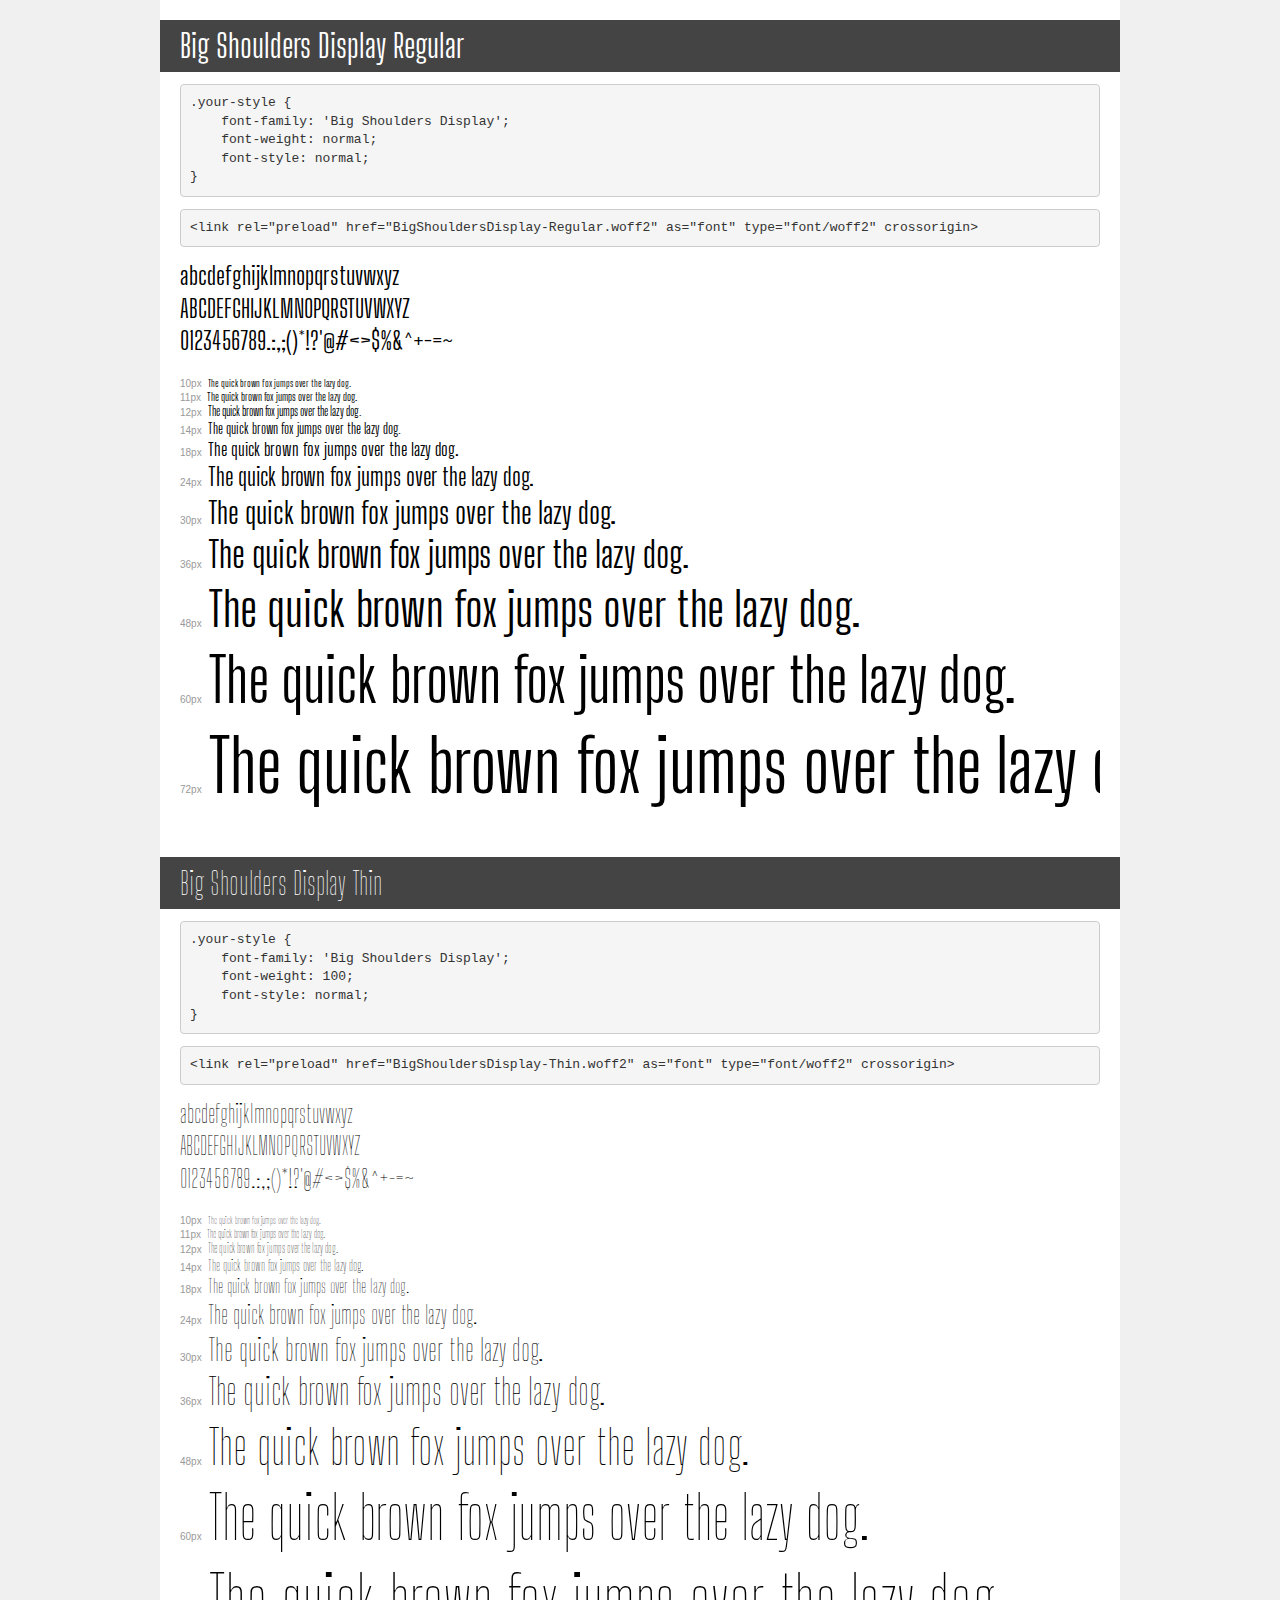
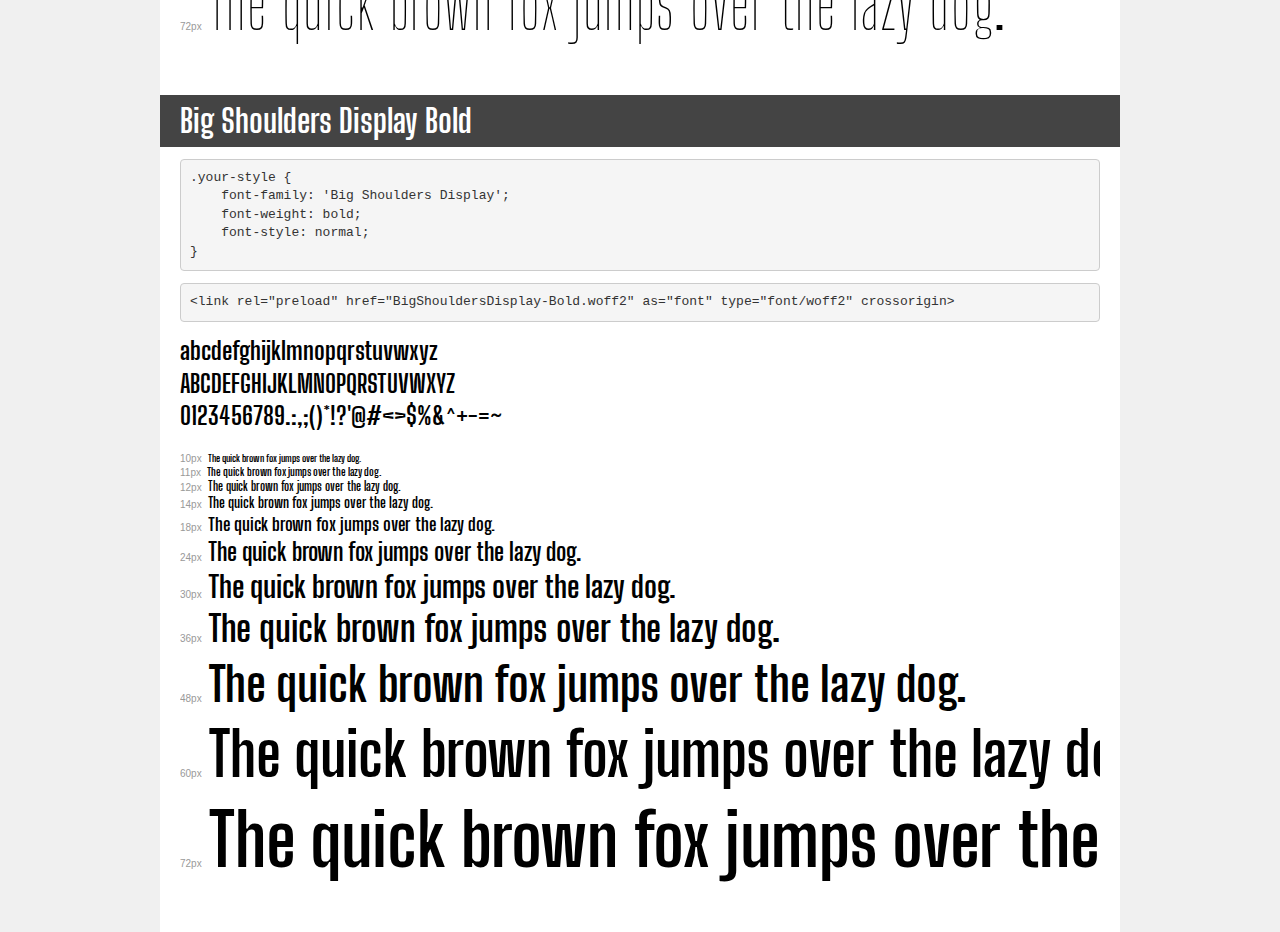
<file: fonts/big-shoulders/demo.html>
<!DOCTYPE html>
<html lang="en">
<head>
    <meta charset="utf-8">
    <meta http-equiv="X-UA-Compatible" content="IE=edge">
    <meta name="viewport" content="width=device-width, initial-scale=1">
    <meta name="robots" content="noindex, noarchive">
    <meta name="format-detection" content="telephone=no">
    <title>Transfonter demo</title>
    <link href="stylesheet.css" rel="stylesheet">
    <style>
        /*
        http://meyerweb.com/eric/tools/css/reset/
        v2.0 | 20110126
        License: none (public domain)
        */
        html, body, div, span, applet, object, iframe,
        h1, h2, h3, h4, h5, h6, p, blockquote, pre,
        a, abbr, acronym, address, big, cite, code,
        del, dfn, em, img, ins, kbd, q, s, samp,
        small, strike, strong, sub, sup, tt, var,
        b, u, i, center,
        dl, dt, dd, ol, ul, li,
        fieldset, form, label, legend,
        table, caption, tbody, tfoot, thead, tr, th, td,
        article, aside, canvas, details, embed,
        figure, figcaption, footer, header, hgroup,
        menu, nav, output, ruby, section, summary,
        time, mark, audio, video {
            margin: 0;
            padding: 0;
            border: 0;
            font-size: 100%;
            font: inherit;
            vertical-align: baseline;
        }
        /* HTML5 display-role reset for older browsers */
        article, aside, details, figcaption, figure,
        footer, header, hgroup, menu, nav, section {
            display: block;
        }
        body {
            line-height: 1;
        }
        ol, ul {
            list-style: none;
        }
        blockquote, q {
            quotes: none;
        }
        blockquote:before, blockquote:after,
        q:before, q:after {
            content: '';
            content: none;
        }
        table {
            border-collapse: collapse;
            border-spacing: 0;
        }
        /* demo styles */
        body {
            background: #f0f0f0;
            color: #000;
        }
        .page {
            background: #fff;
            width: 920px;
            margin: 0 auto;
            padding: 20px 20px 0 20px;
            overflow: hidden;
        }
        .font-container {
            overflow-x: auto;
            overflow-y: hidden;
            margin-bottom: 40px;
            line-height: 1.3;
            white-space: nowrap;
            padding-bottom: 5px;
        }
        h1 {
            position: relative;
            background: #444;
            font-size: 32px;
            color: #fff;
            padding: 10px 20px;
            margin: 0 -20px 12px -20px;
        }
        .letters {
            font-size: 25px;
            margin-bottom: 20px;
        }
        .s10:before {
            content: '10px';
        }
        .s11:before {
            content: '11px';
        }
        .s12:before {
            content: '12px';
        }
        .s14:before {
            content: '14px';
        }
        .s18:before {
            content: '18px';
        }
        .s24:before {
            content: '24px';
        }
        .s30:before {
            content: '30px';
        }
        .s36:before {
            content: '36px';
        }
        .s48:before {
            content: '48px';
        }
        .s60:before {
            content: '60px';
        }
        .s72:before {
            content: '72px';
        }
        .s10:before, .s11:before, .s12:before, .s14:before,
        .s18:before, .s24:before, .s30:before, .s36:before,
        .s48:before, .s60:before, .s72:before {
            font-family: Arial, sans-serif;
            font-size: 10px;
            font-weight: normal;
            font-style: normal;
            color: #999;
            padding-right: 6px;
        }
        pre {
            display: block;
            padding: 9px;
            margin: 0 0 12px;
            font-family: Monaco, Menlo, Consolas, "Courier New", monospace;
            font-size: 13px;
            line-height: 1.428571429;
            color: #333;
            font-weight: normal;
            font-style: normal;
            background-color: #f5f5f5;
            border: 1px solid #ccc;
            overflow-x: auto;
            border-radius: 4px;
        }
        /* responsive */
        @media (max-width: 959px) {
            .page {
                width: auto;
                margin: 0;
            }
        }
    </style>
</head>
<body>
<div class="page">
    <div class="demo">
        <h1 style="font-family: 'Big Shoulders Display'; font-weight: normal; font-style: normal;">Big Shoulders Display Regular</h1>
        <pre title="Usage">.your-style {
    font-family: 'Big Shoulders Display';
    font-weight: normal;
    font-style: normal;
}</pre>
        <pre title="Preload (optional)">
&lt;link rel=&quot;preload&quot; href=&quot;BigShouldersDisplay-Regular.woff2&quot; as=&quot;font&quot; type=&quot;font/woff2&quot; crossorigin&gt;</pre>
        <div class="font-container" style="font-family: 'Big Shoulders Display'; font-weight: normal; font-style: normal;">
            <p class="letters">
                abcdefghijklmnopqrstuvwxyz<br>
ABCDEFGHIJKLMNOPQRSTUVWXYZ<br>
                0123456789.:,;()*!?'@#&lt;&gt;$%&^+-=~
            </p>
            <p class="s10" style="font-size: 10px;">The quick brown fox jumps over the lazy dog.</p>
            <p class="s11" style="font-size: 11px;">The quick brown fox jumps over the lazy dog.</p>
            <p class="s12" style="font-size: 12px;">The quick brown fox jumps over the lazy dog.</p>
            <p class="s14" style="font-size: 14px;">The quick brown fox jumps over the lazy dog.</p>
            <p class="s18" style="font-size: 18px;">The quick brown fox jumps over the lazy dog.</p>
            <p class="s24" style="font-size: 24px;">The quick brown fox jumps over the lazy dog.</p>
            <p class="s30" style="font-size: 30px;">The quick brown fox jumps over the lazy dog.</p>
            <p class="s36" style="font-size: 36px;">The quick brown fox jumps over the lazy dog.</p>
            <p class="s48" style="font-size: 48px;">The quick brown fox jumps over the lazy dog.</p>
            <p class="s60" style="font-size: 60px;">The quick brown fox jumps over the lazy dog.</p>
            <p class="s72" style="font-size: 72px;">The quick brown fox jumps over the lazy dog.</p>
        </div>
    </div>

    <div class="demo">
        <h1 style="font-family: 'Big Shoulders Display'; font-weight: 100; font-style: normal;">Big Shoulders Display Thin</h1>
        <pre title="Usage">.your-style {
    font-family: 'Big Shoulders Display';
    font-weight: 100;
    font-style: normal;
}</pre>
        <pre title="Preload (optional)">
&lt;link rel=&quot;preload&quot; href=&quot;BigShouldersDisplay-Thin.woff2&quot; as=&quot;font&quot; type=&quot;font/woff2&quot; crossorigin&gt;</pre>
        <div class="font-container" style="font-family: 'Big Shoulders Display'; font-weight: 100; font-style: normal;">
            <p class="letters">
                abcdefghijklmnopqrstuvwxyz<br>
ABCDEFGHIJKLMNOPQRSTUVWXYZ<br>
                0123456789.:,;()*!?'@#&lt;&gt;$%&^+-=~
            </p>
            <p class="s10" style="font-size: 10px;">The quick brown fox jumps over the lazy dog.</p>
            <p class="s11" style="font-size: 11px;">The quick brown fox jumps over the lazy dog.</p>
            <p class="s12" style="font-size: 12px;">The quick brown fox jumps over the lazy dog.</p>
            <p class="s14" style="font-size: 14px;">The quick brown fox jumps over the lazy dog.</p>
            <p class="s18" style="font-size: 18px;">The quick brown fox jumps over the lazy dog.</p>
            <p class="s24" style="font-size: 24px;">The quick brown fox jumps over the lazy dog.</p>
            <p class="s30" style="font-size: 30px;">The quick brown fox jumps over the lazy dog.</p>
            <p class="s36" style="font-size: 36px;">The quick brown fox jumps over the lazy dog.</p>
            <p class="s48" style="font-size: 48px;">The quick brown fox jumps over the lazy dog.</p>
            <p class="s60" style="font-size: 60px;">The quick brown fox jumps over the lazy dog.</p>
            <p class="s72" style="font-size: 72px;">The quick brown fox jumps over the lazy dog.</p>
        </div>
    </div>

    <div class="demo">
        <h1 style="font-family: 'Big Shoulders Display'; font-weight: bold; font-style: normal;">Big Shoulders Display Bold</h1>
        <pre title="Usage">.your-style {
    font-family: 'Big Shoulders Display';
    font-weight: bold;
    font-style: normal;
}</pre>
        <pre title="Preload (optional)">
&lt;link rel=&quot;preload&quot; href=&quot;BigShouldersDisplay-Bold.woff2&quot; as=&quot;font&quot; type=&quot;font/woff2&quot; crossorigin&gt;</pre>
        <div class="font-container" style="font-family: 'Big Shoulders Display'; font-weight: bold; font-style: normal;">
            <p class="letters">
                abcdefghijklmnopqrstuvwxyz<br>
ABCDEFGHIJKLMNOPQRSTUVWXYZ<br>
                0123456789.:,;()*!?'@#&lt;&gt;$%&^+-=~
            </p>
            <p class="s10" style="font-size: 10px;">The quick brown fox jumps over the lazy dog.</p>
            <p class="s11" style="font-size: 11px;">The quick brown fox jumps over the lazy dog.</p>
            <p class="s12" style="font-size: 12px;">The quick brown fox jumps over the lazy dog.</p>
            <p class="s14" style="font-size: 14px;">The quick brown fox jumps over the lazy dog.</p>
            <p class="s18" style="font-size: 18px;">The quick brown fox jumps over the lazy dog.</p>
            <p class="s24" style="font-size: 24px;">The quick brown fox jumps over the lazy dog.</p>
            <p class="s30" style="font-size: 30px;">The quick brown fox jumps over the lazy dog.</p>
            <p class="s36" style="font-size: 36px;">The quick brown fox jumps over the lazy dog.</p>
            <p class="s48" style="font-size: 48px;">The quick brown fox jumps over the lazy dog.</p>
            <p class="s60" style="font-size: 60px;">The quick brown fox jumps over the lazy dog.</p>
            <p class="s72" style="font-size: 72px;">The quick brown fox jumps over the lazy dog.</p>
        </div>
    </div>

</div>
</body>
</html>
</file>
<file: fonts/big-shoulders/stylesheet.css>
@font-face {
    font-family: 'Big Shoulders Display';
    src: url('BigShouldersDisplay-Regular.woff2') format('woff2'),
        url('BigShouldersDisplay-Regular.woff') format('woff');
    font-weight: normal;
    font-style: normal;
    font-display: swap;
}

@font-face {
    font-family: 'Big Shoulders Display';
    src: url('BigShouldersDisplay-Thin.woff2') format('woff2'),
        url('BigShouldersDisplay-Thin.woff') format('woff');
    font-weight: 100;
    font-style: normal;
    font-display: swap;
}

@font-face {
    font-family: 'Big Shoulders Display';
    src: url('BigShouldersDisplay-Bold.woff2') format('woff2'),
        url('BigShouldersDisplay-Bold.woff') format('woff');
    font-weight: bold;
    font-style: normal;
    font-display: swap;
}
</file>
